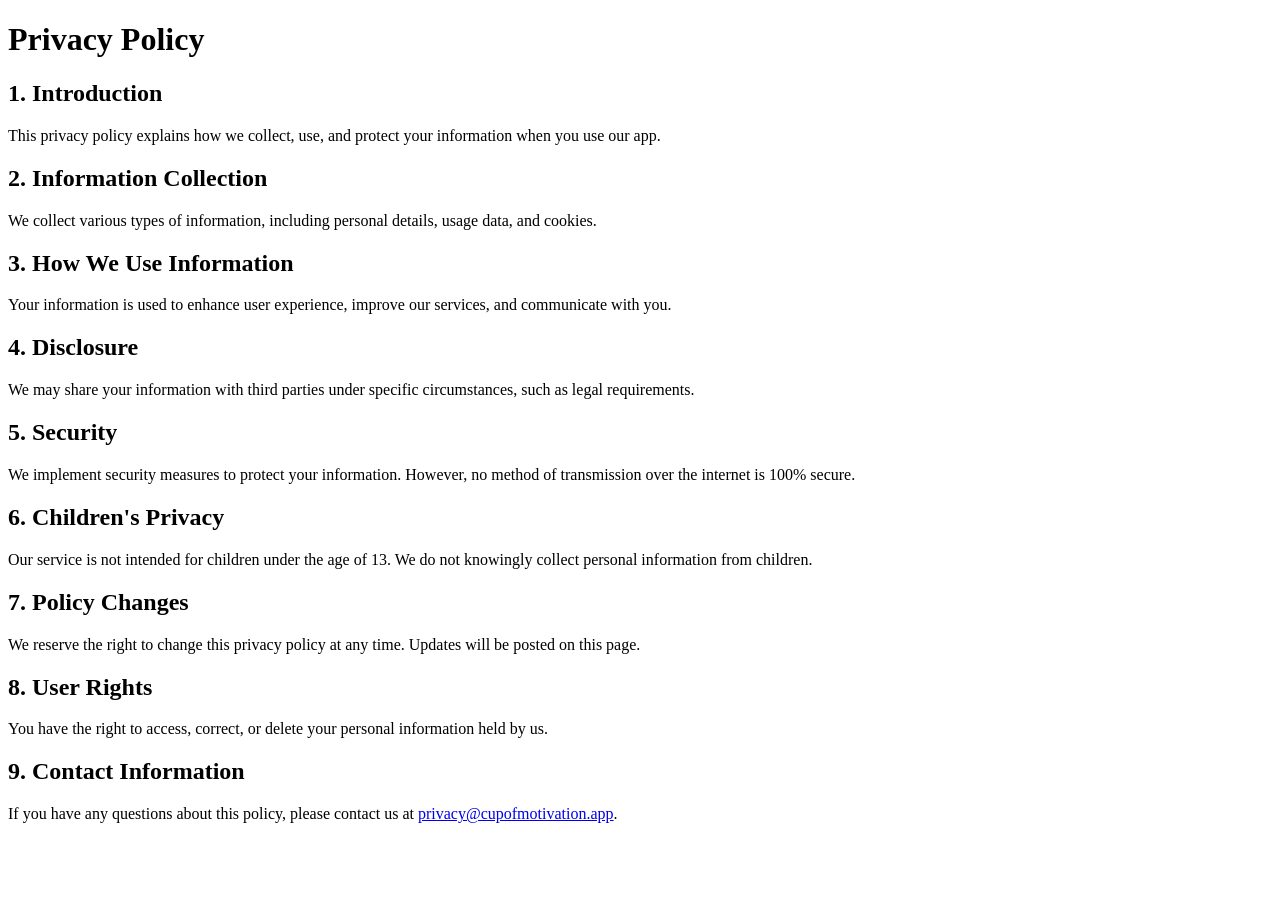
<file: privacy-policy.html>
<!DOCTYPE html>
<html lang="en">
<head>
    <meta charset="UTF-8">
    <meta name="viewport" content="width=device-width, initial-scale=1.0">
    <title>Privacy Policy</title>
</head>
<body>
    <h1>Privacy Policy</h1>
    <section id="introduction">
        <h2>1. Introduction</h2>
        <p>This privacy policy explains how we collect, use, and protect your information when you use our app.</p>
    </section>

    <section id="information-collection">
        <h2>2. Information Collection</h2>
        <p>We collect various types of information, including personal details, usage data, and cookies.</p>
    </section>

    <section id="how-we-use-information">
        <h2>3. How We Use Information</h2>
        <p>Your information is used to enhance user experience, improve our services, and communicate with you.</p>
    </section>

    <section id="disclosure">
        <h2>4. Disclosure</h2>
        <p>We may share your information with third parties under specific circumstances, such as legal requirements.</p>
    </section>

    <section id="security">
        <h2>5. Security</h2>
        <p>We implement security measures to protect your information. However, no method of transmission over the internet is 100% secure.</p>
    </section>

    <section id="childrens-privacy">
        <h2>6. Children's Privacy</h2>
        <p>Our service is not intended for children under the age of 13. We do not knowingly collect personal information from children.</p>
    </section>

    <section id="policy-changes">
        <h2>7. Policy Changes</h2>
        <p>We reserve the right to change this privacy policy at any time. Updates will be posted on this page.</p>
    </section>

    <section id="user-rights">
        <h2>8. User Rights</h2>
        <p>You have the right to access, correct, or delete your personal information held by us.</p>
    </section>

    <section id="contact-information">
        <h2>9. Contact Information</h2>
        <p>If you have any questions about this policy, please contact us at <a href="mailto:privacy@cupofmotivation.app">privacy@cupofmotivation.app</a>.</p>
    </section>
</body>
</html>
</file>
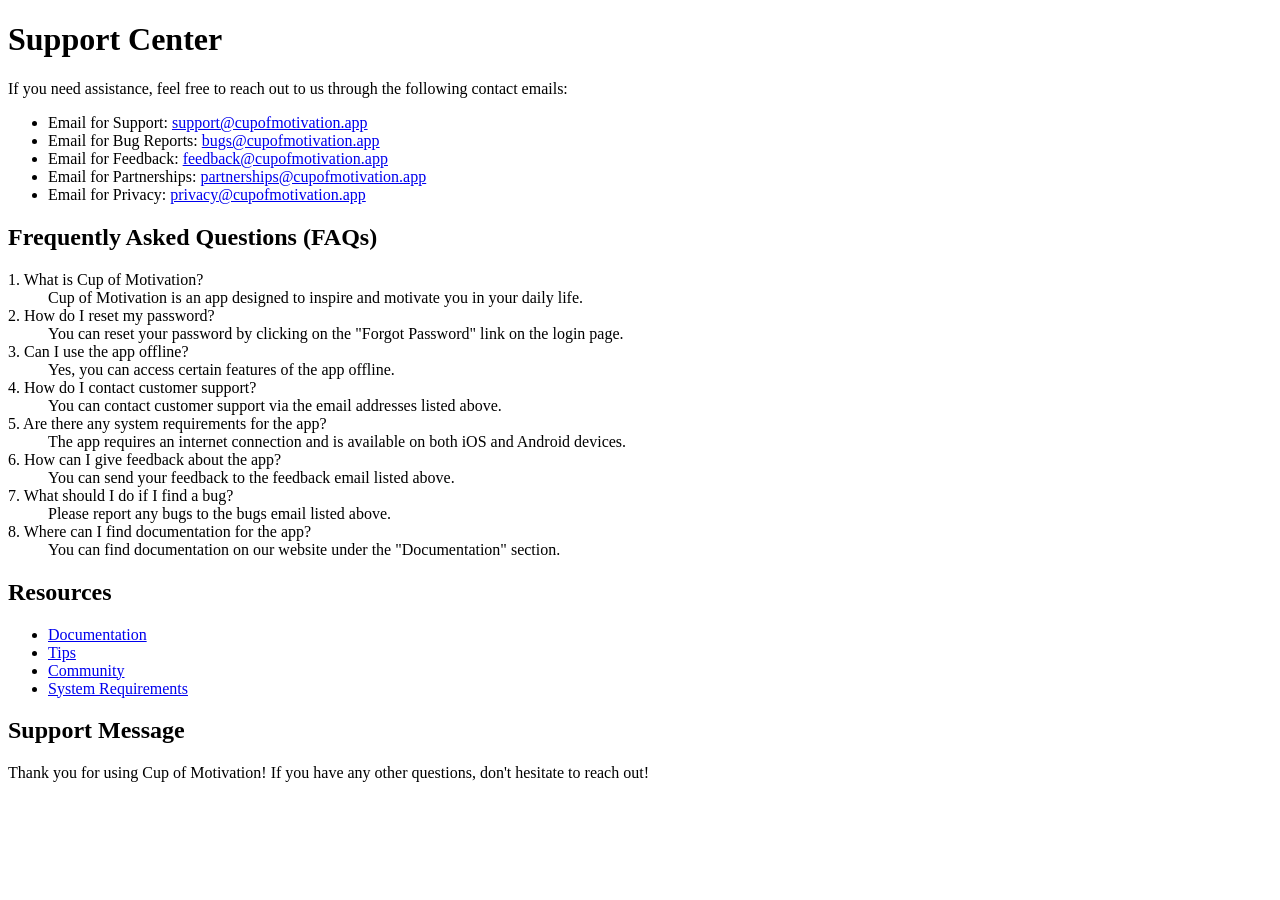
<file: support.html>
<!DOCTYPE html>
<html lang="en">
<head>
    <meta charset="UTF-8">
    <meta name="viewport" content="width=device-width, initial-scale=1.0">
    <title>Support Center</title>
</head>
<body>
    <h1>Support Center</h1>
    <p>If you need assistance, feel free to reach out to us through the following contact emails:</p>
    <ul>
        <li>Email for Support: <a href="mailto:support@cupofmotivation.app">support@cupofmotivation.app</a></li>
        <li>Email for Bug Reports: <a href="mailto:bugs@cupofmotivation.app">bugs@cupofmotivation.app</a></li>
        <li>Email for Feedback: <a href="mailto:feedback@cupofmotivation.app">feedback@cupofmotivation.app</a></li>
        <li>Email for Partnerships: <a href="mailto:partnerships@cupofmotivation.app">partnerships@cupofmotivation.app</a></li>
        <li>Email for Privacy: <a href="mailto:privacy@cupofmotivation.app">privacy@cupofmotivation.app</a></li>
    </ul>
    <h2>Frequently Asked Questions (FAQs)</h2>
    <dl>
        <dt>1. What is Cup of Motivation?</dt>
        <dd>Cup of Motivation is an app designed to inspire and motivate you in your daily life.</dd>

        <dt>2. How do I reset my password?</dt>
        <dd>You can reset your password by clicking on the "Forgot Password" link on the login page.</dd>

        <dt>3. Can I use the app offline?</dt>
        <dd>Yes, you can access certain features of the app offline.</dd>

        <dt>4. How do I contact customer support?</dt>
        <dd>You can contact customer support via the email addresses listed above.</dd>

        <dt>5. Are there any system requirements for the app?</dt>
        <dd>The app requires an internet connection and is available on both iOS and Android devices.</dd>

        <dt>6. How can I give feedback about the app?</dt>
        <dd>You can send your feedback to the feedback email listed above.</dd>

        <dt>7. What should I do if I find a bug?</dt>
        <dd>Please report any bugs to the bugs email listed above.</dd>

        <dt>8. Where can I find documentation for the app?</dt>
        <dd>You can find documentation on our website under the "Documentation" section.</dd>
    </dl>
    <h2>Resources</h2>
    <ul>
        <li><a href="/documentation">Documentation</a></li>
        <li><a href="/tips">Tips</a></li>
        <li><a href="/community">Community</a></li>
        <li><a href="/system-requirements">System Requirements</a></li>
    </ul>
    <h2>Support Message</h2>
    <p>Thank you for using Cup of Motivation! If you have any other questions, don't hesitate to reach out!</p>
</body>
</html>
</file>
